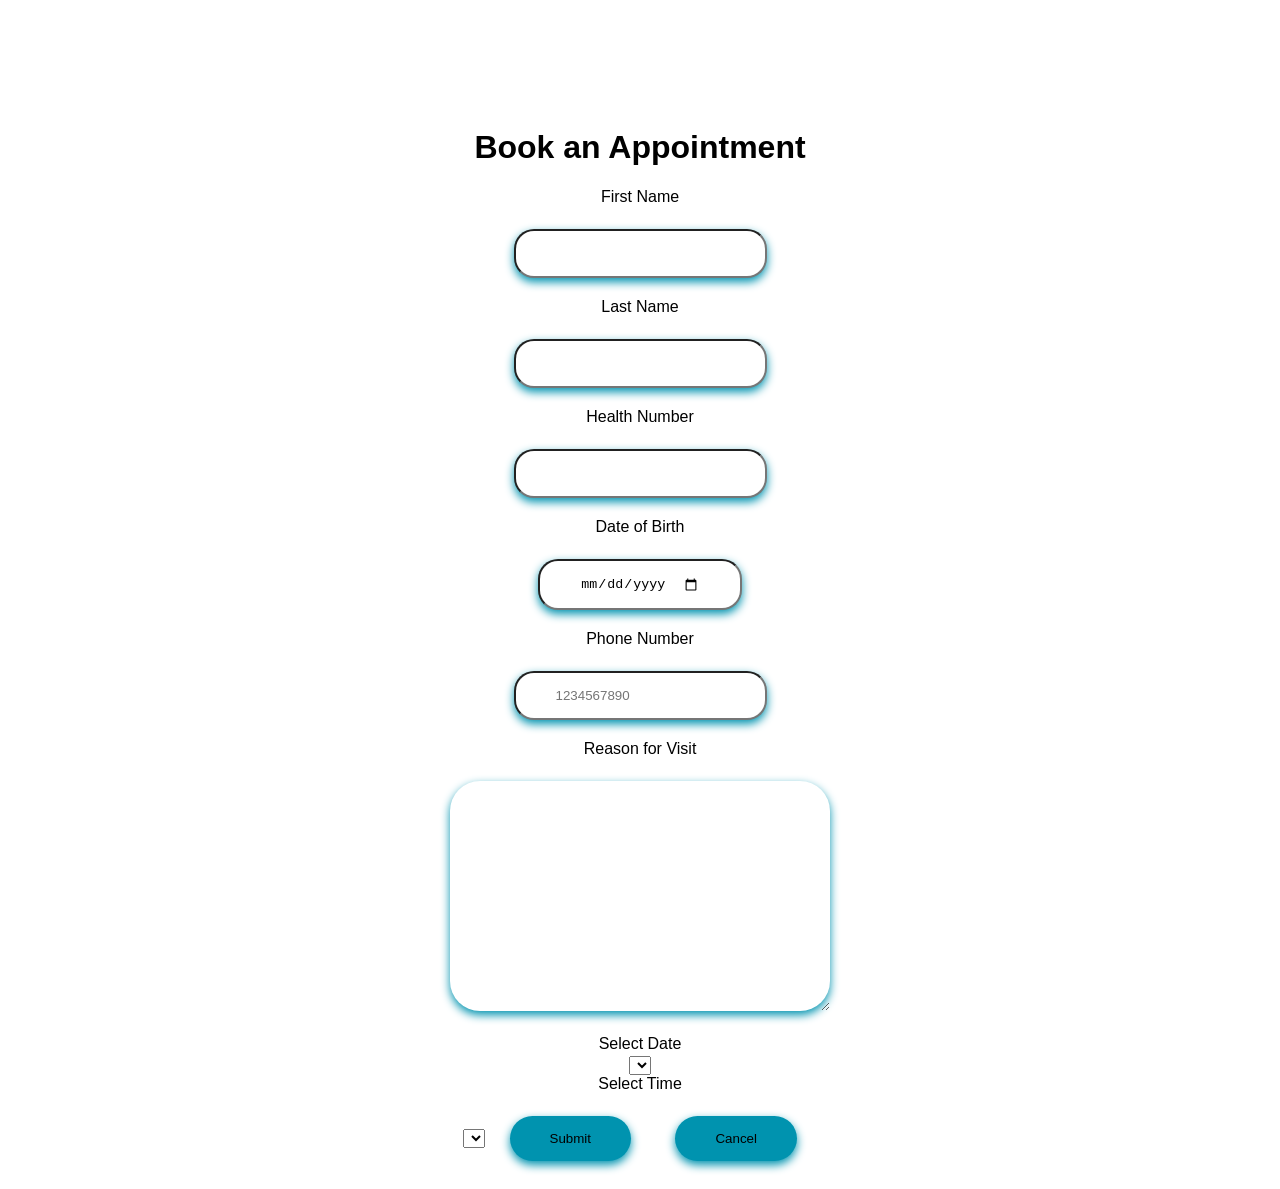
<file: src/patient/appointments.html>
<!DOCTYPE html>
<html>
<head>
  <title>Book an Appointment</title>
  <link rel="stylesheet" href="../styles.css">
</head>

<body class="booking-form">

<h1>Book an Appointment</h1>

<form id="bookingForm">

  <label>First Name</label>
  <input type="text" id="fname" required>

  <label>Last Name</label>
  <input type="text" id="lname" required>

  <label>Health Number</label>
  <input type="text" id="healthnum" required>

  <label>Date of Birth</label>
  <input type="date" id="dob" required>

  <label>Phone Number</label>
  <input type="tel" id="phone"
    pattern="[0-9]{10}"
    placeholder="1234567890"
    required>

  <label>Reason for Visit</label>
  <textarea id="reason" rows="3" required></textarea>

  <label>Select Date</label>
  <select id="dateSelect"></select>

  <label>Select Time</label>
  <select id="timeSelect"></select>

  <button type="submit">Submit</button>
  <button type="button" onclick="history.back()">Cancel</button>

</form>

<script type="module" src="../js/appointments.js"></script>

</body>
</html>
</file>
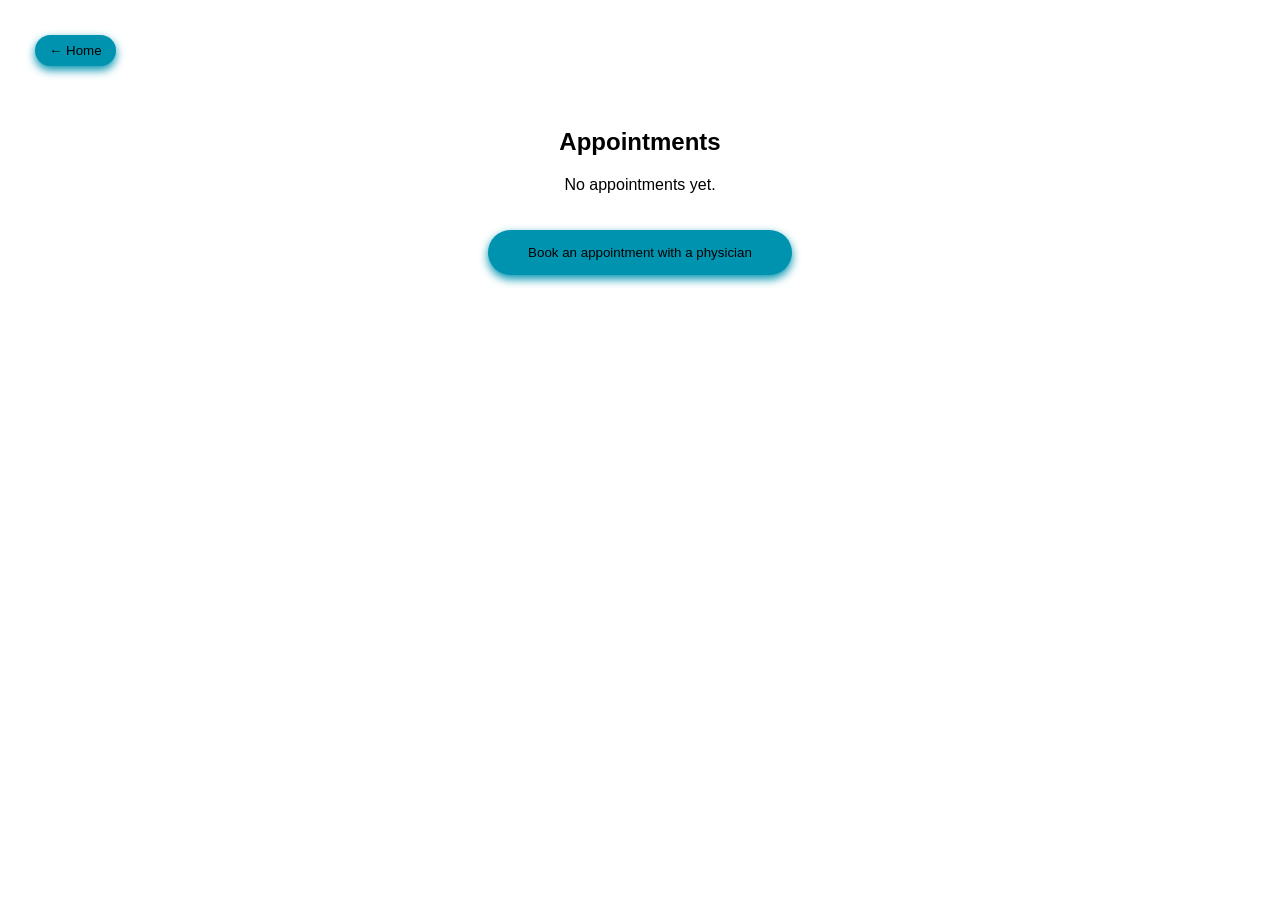
<file: src/patient/homepage.html>
<!DOCTYPE html>
<html>
    <title>Homepage</title>
    <link rel="stylesheet" href="../styles.css">
    <body>
        <h2>Appointments</h2>
        <script src="../js/my-appointments.js"></script>
        <button class="home-btn" onclick="window.location.href='../index.html'"> ← Home</button>
        <div id="appointmentsList"></div>
        <button onclick="location.href='physician.html'">Book an appointment with a physician</button>
    </body>
</html>
</file>
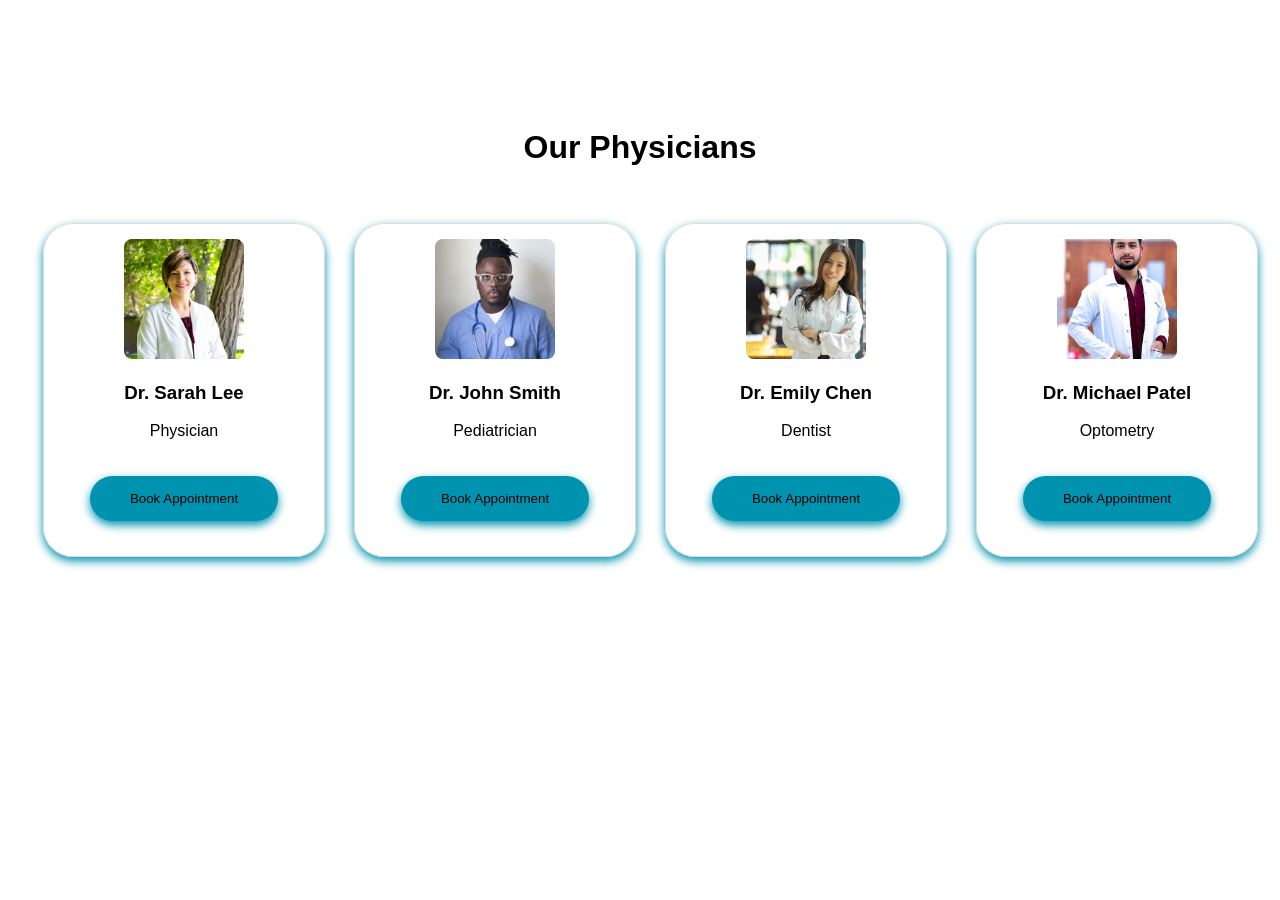
<file: src/patient/physician.html>
<!DOCTYPE html>
<html>
    <title>Physicians</title>
    <link rel="stylesheet" href="../styles.css">
    <body>
        <h1>Our Physicians</h1>
        <script type="module" src="../js/physicians.js"></script>
            <div id="doctorList" class="doctor-grid"></div>
    </body>
</html>
</file>
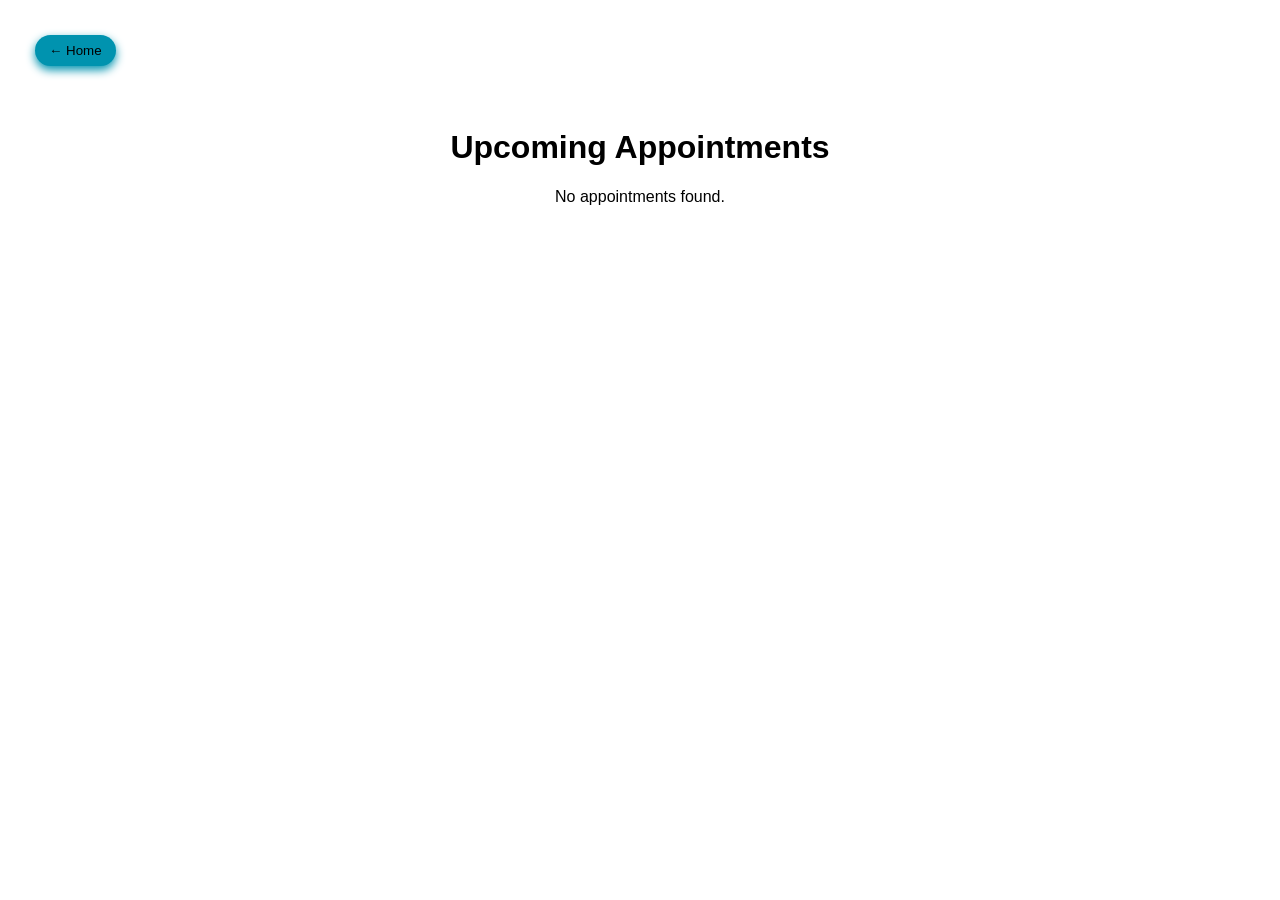
<file: src/physician/dashboard.html>
<!DOCTYPE html>
<html>
    <title>Homepage</title>
    <link rel="stylesheet" href="../styles.css">
    <body>
        <h1>
            Upcoming Appointments
        </h1>
        <div id="appointmentsList"></div>
        <button class="home-btn" onclick="window.location.href='../index.html'">← Home</button>
        <script src="../js/appointment-list.js"></script>
    </body>
</html>
</file>
<file: src/styles.css>
body {
            font-family: Arial;
            text-align: center;
            padding-top: 100px;
        }

        button {
            padding: 15px 40px;
            margin: 20px;
            background-color: #0093af;
            border-radius: 50px;
            border: none;
             box-shadow: 0px 4px 10px #0093af;   
            cursor: pointer;
        }

        .selection-page button {
            width:   400px;
            height: 80px;
             font-size: 18px;
             border: none
        }

        input {
            padding: 15px 40px;
            margin: 20px;
            border-radius: 30px;
            box-shadow: 0px 4px 10px #0093af;
        }

        .booking-form input {
            border-radius: 20px;
        }

        .gallery {
            display: grid;
            grid-template-columns: repeat(auto-fit, minmax(250px, 1fr));
            gap: 20px;
            margin-top: 20px;
        }
        
         textarea {
            padding: 15px 40px;
            margin: 20px;
            border-radius: 30px;
            box-shadow: 0px 4px 10px #0093af;

            width: 300px;
            height: 200px;

            border: none;
            outline: none;

            font-size: 16px;
            font-family: inherit;

            resize: vertical;
        }

        label {
            display: block;
            margin-bottom: 3px;
        }

        .card {
            border: 1px solid #ddd;
            padding: 15px;
            margin: 15px;
            border-radius: 30px;
            width: 250px;
            box-shadow: 0px 4px 10px #0093af;

        }
        .card img {
            width: 120px;      
            height: 120px;   

            object-fit: cover; 
            object-position: center;

            border-radius: 8px;
        }

        .doctor-grid {
            display: grid;
            grid-template-columns: repeat(auto-fit, minmax(250px, 1fr));
            gap: 20px;
            padding: 20px;
        }

        .appointmentsList {
            display: grid;
            grid-template-columns: repeat(auto-fit, minmax(250px, 1fr));
            gap: 15px;
        }

        .home-btn{
            position: absolute;
            top: 15px;
            left: 15px;
            
            padding: 8px 14px;
            border: none;
        }

        .home-btn:hover {
            background: #007a8c;
        }
</file>
